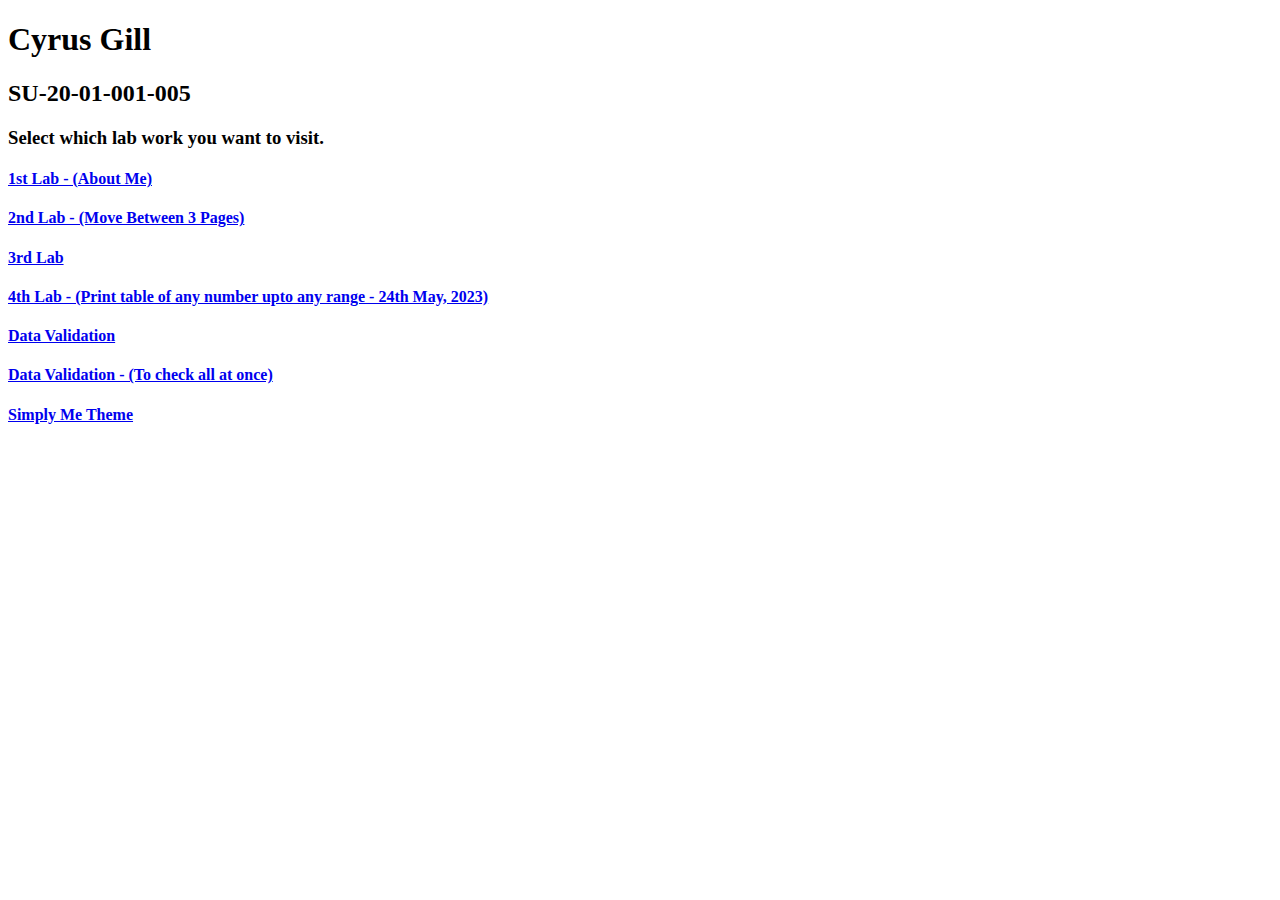
<file: index.html>
<!DOCTYPE html>
<html lang="en">
<head>
    <meta charset="UTF-8">
    <meta http-equiv="X-UA-Compatible" content="IE=edge">
    <meta name="viewport" content="width=device-width, initial-scale=1.0">
    <title>Main Page</title>
</head>
<body>
    <h1>Cyrus Gill</h1>
    <h2>SU-20-01-001-005</h2>
    <!-- <br> -->
    <h3>Select which lab work you want to visit.</h3>
    <a href="./1st Lab/about.html">
        <h4>1st Lab - (About Me)</h4>
    </a>
    <a href="./2nd Lab/index.html">
        <h4>2nd Lab - (Move Between 3 Pages)</h4>
    </a>
    <a href="./3rd Lab/index.html">
        <h4>3rd Lab</h4>
    </a>
    <a href="./4th Lab/index.html">
        <h4>4th Lab - (Print table of any number upto any range - 24th May, 2023)</h4>
    </a> 
    <a href="./Data Validation/index.html">
        <h4>Data Validation</h4>
    </a>
    <a href="./Data Validation (To check all at once)/index.html">
        <h4>Data Validation - (To check all at once)</h4>
    </a>
    <a href="./Simply Me/index.html">
        <h4>Simply Me Theme</h4>
    </a>
</body>
</html>
</file>
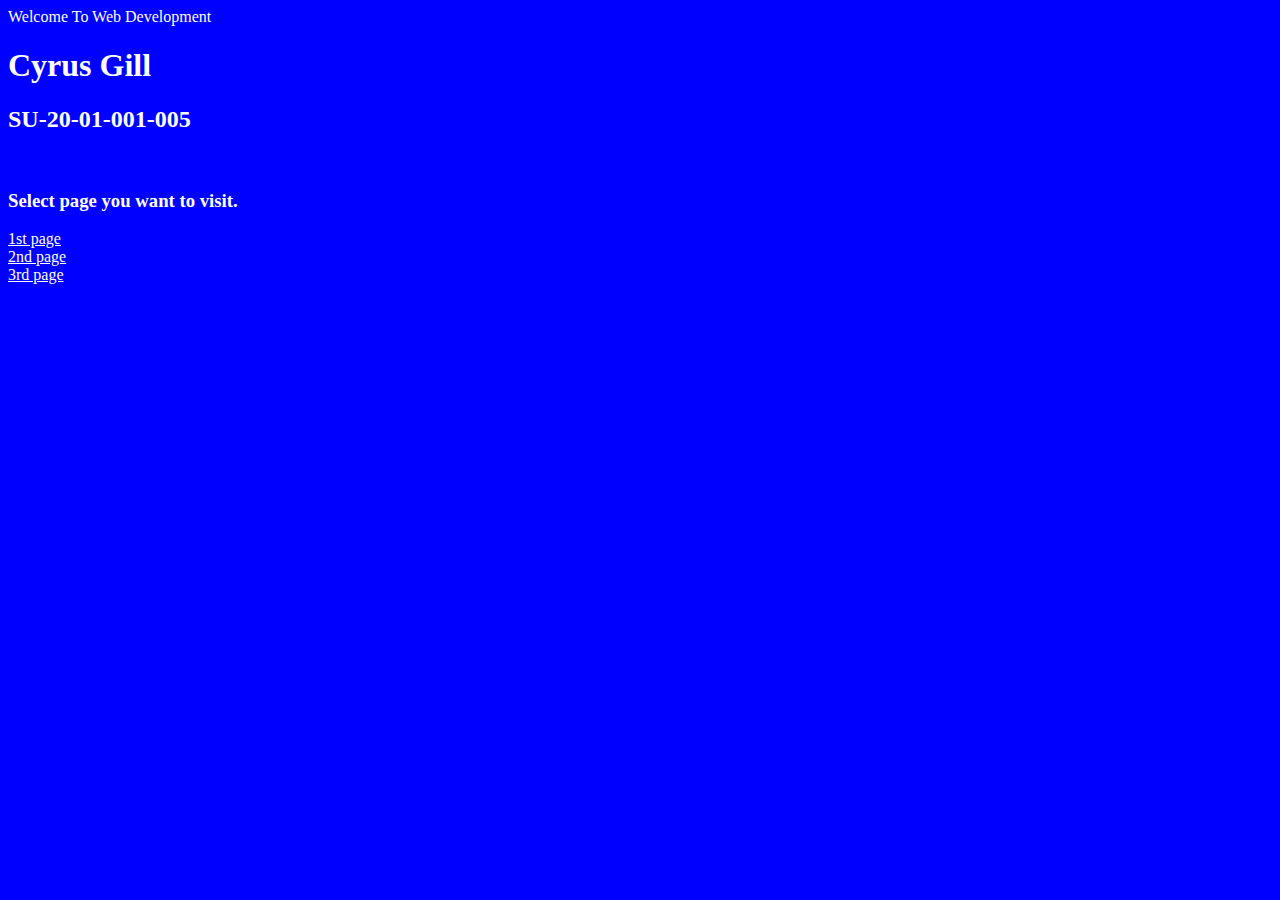
<file: 2nd Lab/index.html>
<html>
<head>
    <title>Home</title>
    <style>
        body{
            background-color: blue;
            color: white;
        }
        a{
            color: white;
        }
    </style>
</head>
<body>
    <!-- 2nd Lab  -->
    Welcome To Web Development
    <h1>Cyrus Gill</h1>
    <h2>SU-20-01-001-005</h2>
    <br>
    <h3>Select page you want to visit.</h3>
    <a href="page1.html">1st page</a> <br>
    <a href="page2.html">2nd page</a> <br>
    <a href="page3.html">3rd page</a> <br>
</body>
</html>
</file>
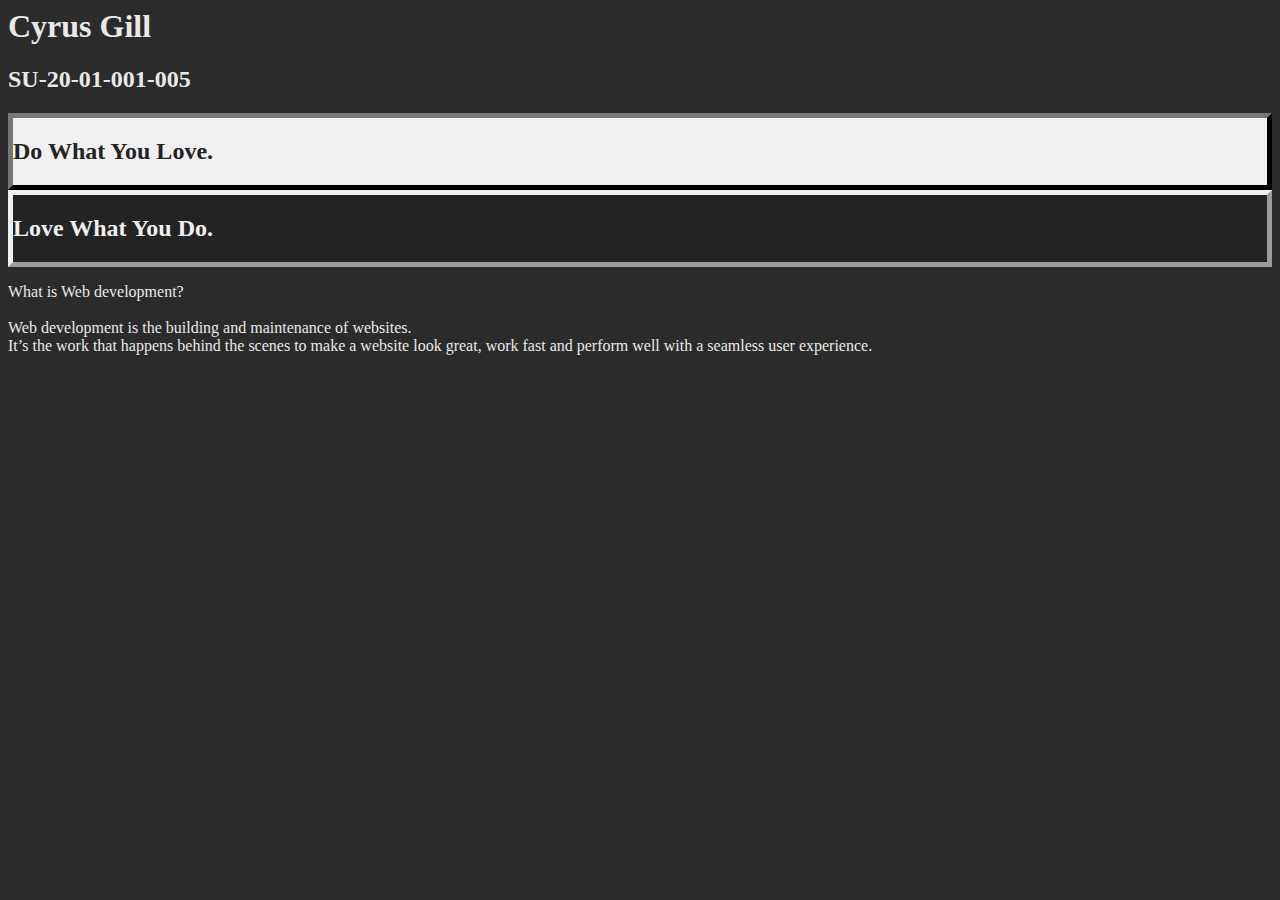
<file: 3rd Lab/index.html>
<html>
<head>
    <title>Home</title>
    <style>
        body{
            color: rgb(233, 233, 233);
            background-color: rgb(43, 43, 43);
        }
        .first-box{
            color: rgb(35, 35, 35);
            border: 5px outset rgb(35, 35, 35);
            background-color: rgb(240, 240, 240);
        }
        .second-box{
            color: rgb(240, 240, 240);
            border: 5px outset rgb(240, 240, 240);
            background-color: rgb(35, 35, 35);
        }
    </style>
</head>
<body>
    <!-- 3rd Lab -->
    <h1>Cyrus Gill</h1>
    <h2>SU-20-01-001-005</h2>
    <div class="first-box">
        <h2>Do What You Love.</h2>
    </div>
    <div class="second-box">
        <h2>Love What You Do.</h2>
    </div>
    <p>
        What is Web development? <br> <br>
        Web development is the building and maintenance of websites. <br>
        It’s the work that happens behind the scenes to make a website look great, work fast and perform well with a seamless user experience.
    </p>
</body>
</html>
</file>
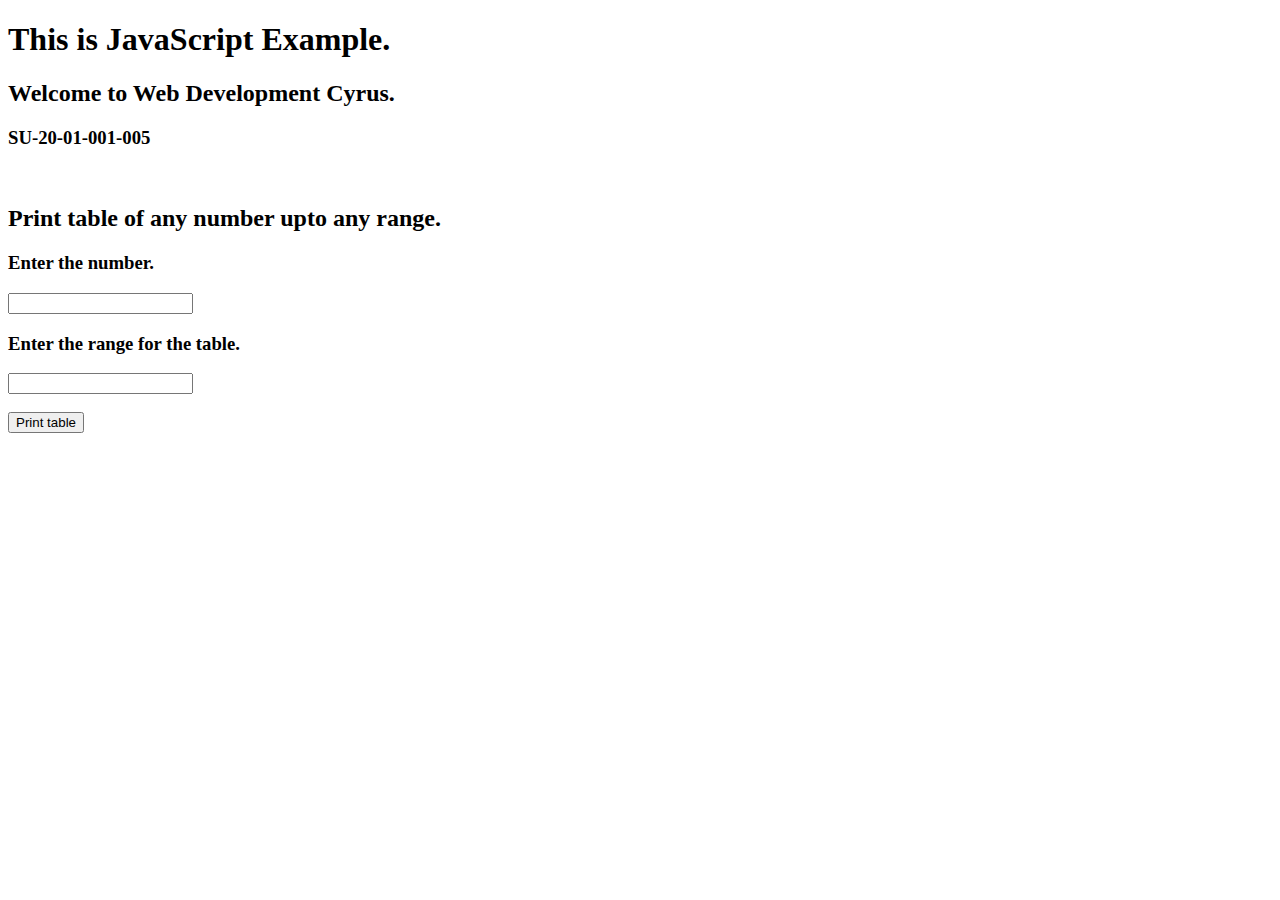
<file: 4th Lab/index.html>
<!DOCTYPE html>
<html>
    <head>
        <title>JS Example</title>
    </head>

    <body>
        <h1>This is JavaScript Example.</h1>
        <h2 id="result"> Welcome to Web Development <span id="name"></span>.</h2>
        <h3>SU-20-01-001-005</h3>
        <br>
        <form name="form1">
            <h2>Print table of any number upto any range.</h2>
            <h3>Enter the number.</h3>
            <input type="text" name="number">
            <h3>Enter the range for the table.</h3>
            <input type="text" name="range">
            <br> <br>
            <input type="button" value="Print table" onclick="fcall()">
        </form>

        <script>
            document.getElementById("name").innerHTML = "Cyrus";

            function fcall()
            {
                n = document.form1.number.value;
                r = document.form1.range.value;
                var b = 0;
                var a = 1;
                for (a=1; a<=r; a++)
                {
                    b = n*a;
                    document.write(n+" x "+a+" = " +b+"<br>");
                }
                alert (n+"'s table will be printed up to "+r)
            }
        </script>    
    </body>
</html>
</file>
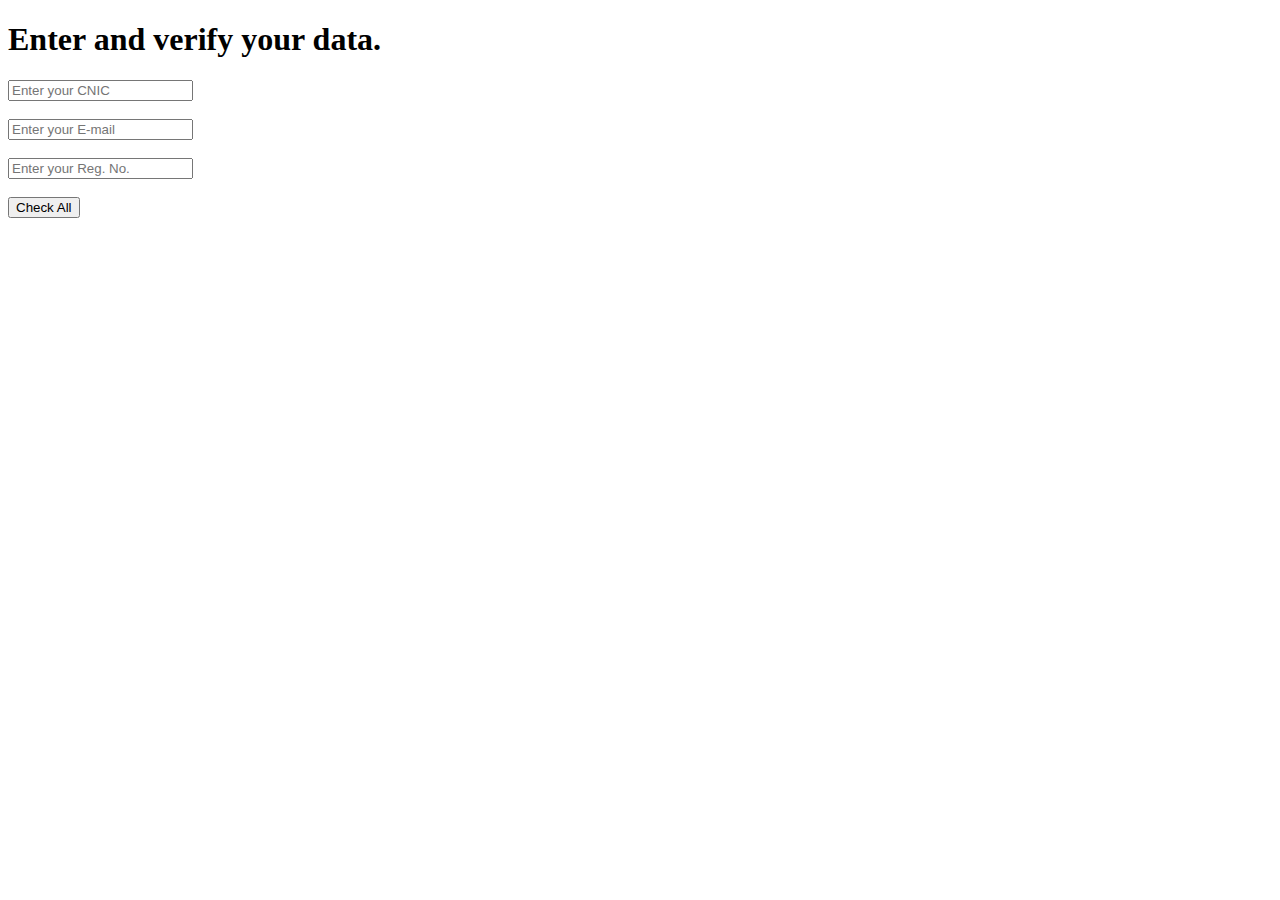
<file: Data Validation (To check all at once)/index.html>
<!DOCTYPE html>
<html>
    <head>
        <title>Data Validation Form</title>
        
        <style>
            /* body{
                background-color: rgb(33, 45, 218);
                color: white;
            } */
        </style>

        <script>
            
            function checkall(){
                var data=document.getElementById("cnic").value;
                const cnicptrn=/\d{5}-\d{7}-\d{1}/;
                if (cnicptrn.test(data)){
                    alert("Your CNIC is Valid.");
                }
                else{
                    alert("Your CNIC is NOT Valid.");
                }

                var data=document.getElementById("email").value;
                const emailptrn=/\w+@\w+.\w{3}/;
                if (emailptrn.test(data)){
                    alert("Your E-mail is Valid.");
                }
                else{
                    alert("Your E-mail is NOT Valid.");
                }

                var data=document.getElementById("reg").value;
                const regptrn1=/SU-\d{2}-\d{2}-\d{3}-\d{3}/;
                const regptrn2=/su-\d{2}-\d{2}-\d{3}-\d{3}/;
                if (regptrn1.test(data) || regptrn2.test(data)){
                    alert("Your Registration Number is Valid.");
                }
                else{
                    alert("Your Registration Number is NOT Valid.");
                }
            }

            // function checkEmail(){
                
            // }

            // function checkReg(){
            // }

        </script>
    </head>

    <body>
        <h1>Enter and verify your data.</h1>
    
        <form>
            <input type="text" id="cnic" placeholder="Enter your CNIC"> <br><br>
            <!-- <button onclick=checkID()>Check CNIC</button> <br><br><br> -->

            <input type="text" id="email" placeholder="Enter your E-mail"> <br><br>
            <!-- <button onclick=checkEmail()>Check E-mail</button> <br><br><br> -->

            <input type="text" id="reg" placeholder="Enter your Reg. No."> <br><br>
            <button onclick=checkall()>Check All</button>
        </form>
    </body>
</html>
</file>
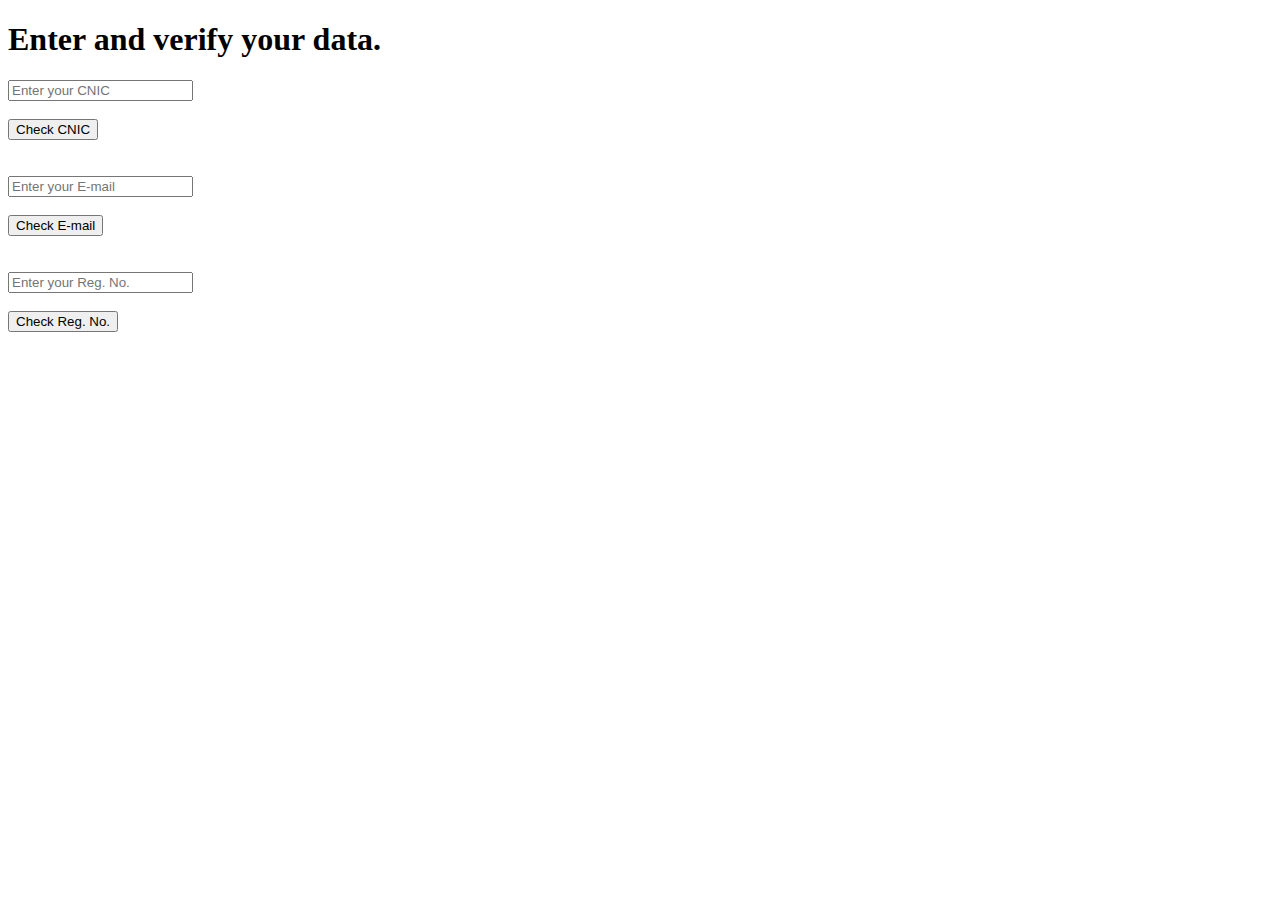
<file: Data Validation/index.html>
<!DOCTYPE html>
<html>
    <head>
        <title>Data Validation Form</title>

        <script>
            
            function checkID(){
                var data=document.getElementById("cnic").value;
                const pattern=/\d{5}-\d{7}-\d{1}/;
                if (pattern.test(data)){
                    alert("Your CNIC is Valid.");
                }
                else{
                    alert("Your CNIC is NOT Valid.");
                }
            }

            function checkEmail(){
                var data=document.getElementById("email").value;
                const pattern=/\w+@\w+.\w{3}/;
                if (pattern.test(data)){
                    alert("Your E-mail is Valid.");
                }
                else{
                    alert("Your E-mail is NOT Valid.");
                }
            }

            function checkReg(){
                var data=document.getElementById("reg").value;
                const pattern=/SU-\d{2}-\d{2}-\d{3}-\d{3}/;
                const pattern2=/su-\d{2}-\d{2}-\d{3}-\d{3}/;
                if (pattern.test(data) || pattern2.test(data)){
                    alert("Your Registration Number is Valid.");
                }
                else{
                    alert("Your Registration Number is NOT Valid.");
                }
            }

        </script>
    </head>

    <body>
        <h1>Enter and verify your data.</h1>
    
        <form>
            <input type="text" id="cnic" placeholder="Enter your CNIC"> <br><br>
            <button onclick=checkID()>Check CNIC</button> <br><br><br>

            <input type="text" id="email" placeholder="Enter your E-mail"> <br><br>
            <button onclick=checkEmail()>Check E-mail</button> <br><br><br>

            <input type="text" id="reg" placeholder="Enter your Reg. No."> <br><br>
            <button onclick=checkReg()>Check Reg. No.</button>
        </form>
    </body>
</html>
</file>
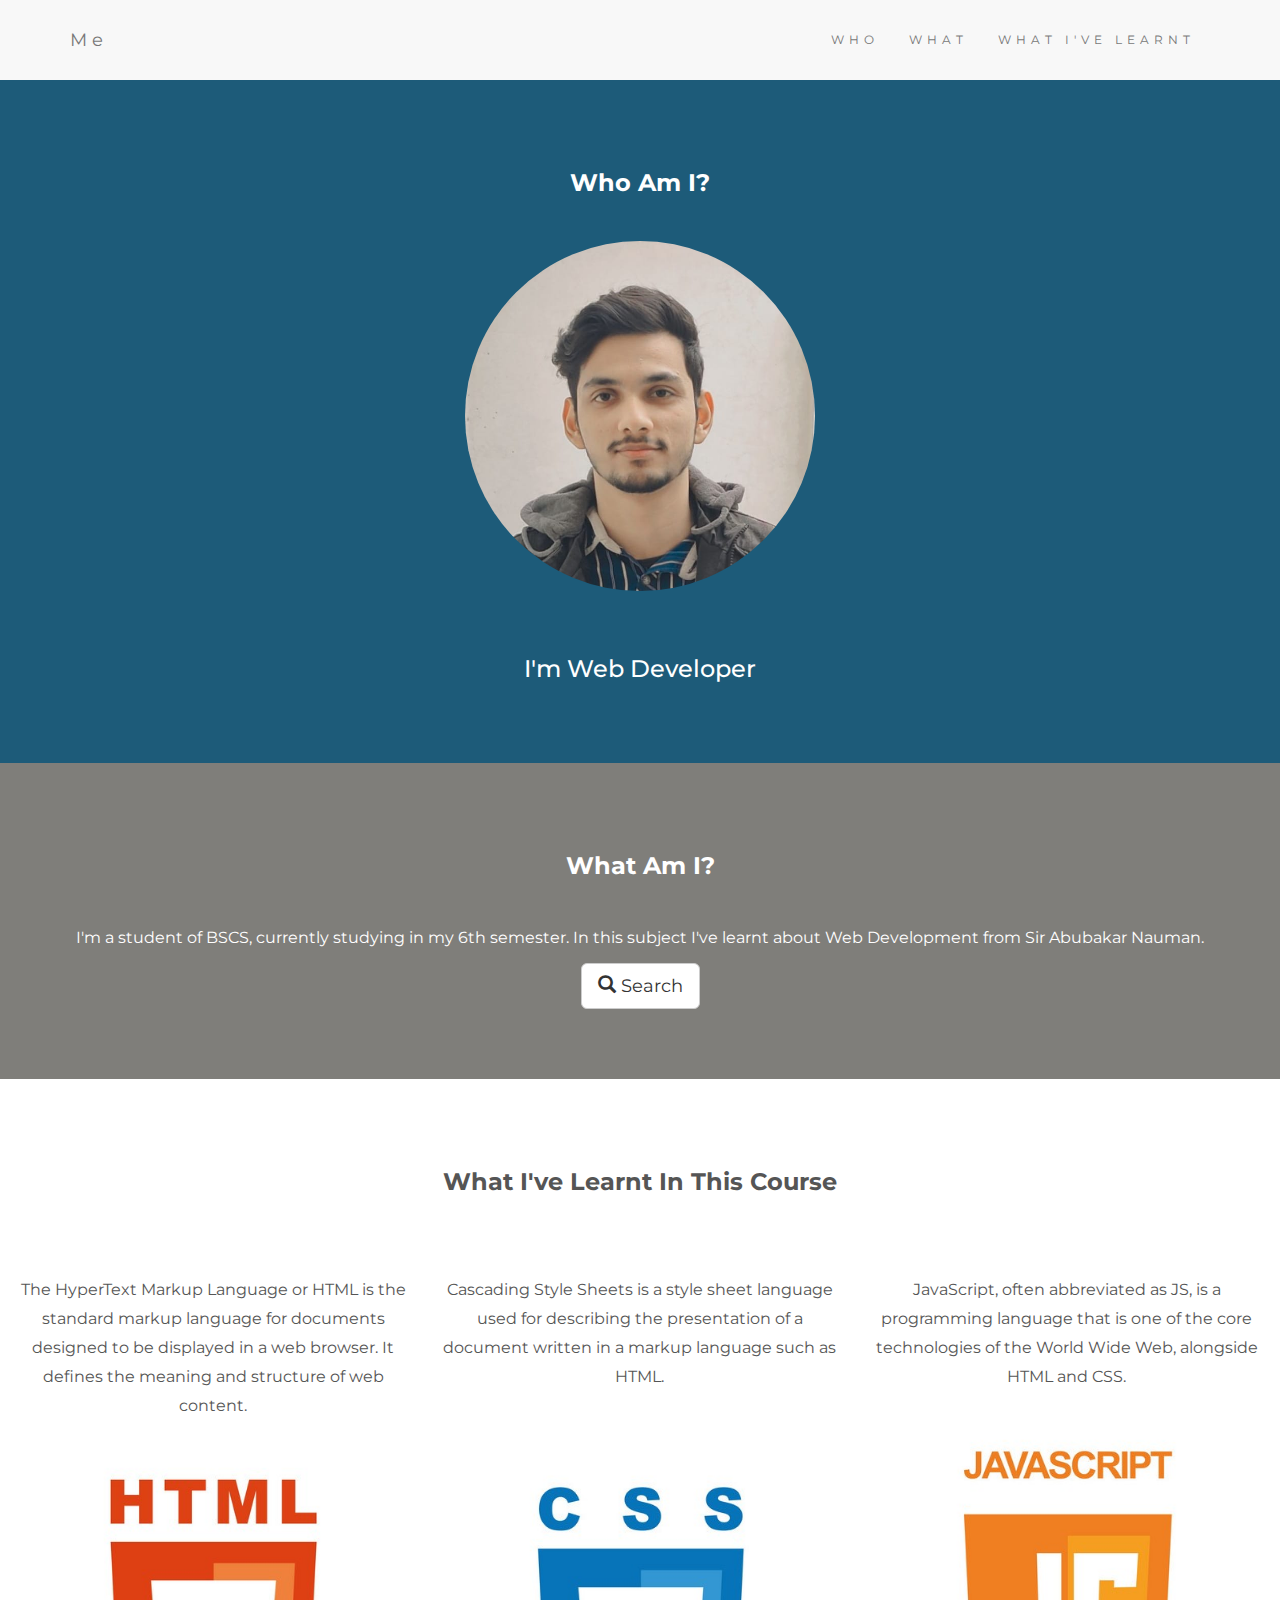
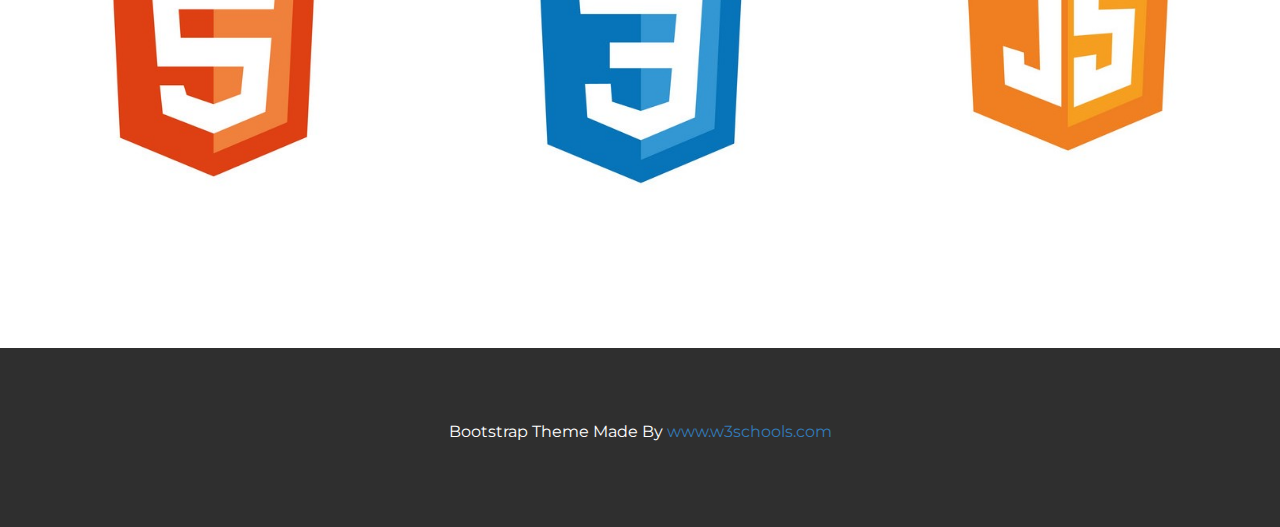
<file: Simply Me/index.html>
<!DOCTYPE html>
<html lang="en">
<head>
  <!-- Theme Made By www.w3schools.com - No Copyright -->
  <title>Bootstrap Theme Simply Me</title>
  <meta charset="utf-8">
  <meta name="viewport" content="width=device-width, initial-scale=1">
  <link rel="stylesheet" href="https://maxcdn.bootstrapcdn.com/bootstrap/3.4.1/css/bootstrap.min.css">
  <link href="https://fonts.googleapis.com/css?family=Montserrat" rel="stylesheet">
  <script src="https://ajax.googleapis.com/ajax/libs/jquery/3.6.4/jquery.min.js"></script>
  <script src="https://maxcdn.bootstrapcdn.com/bootstrap/3.4.1/js/bootstrap.min.js"></script>
  <style>
  body {
    font: 20px Montserrat, sans-serif;
    line-height: 1.8;
    color: #f5f6f7;
  }
  .title{
    font-weight: bold;
  }
  p {font-size: 16px;}
  .margin {margin-bottom: 45px;}
  .bg-1 { 
    background-color: #1D5B79; /* Green */
    color: #ffffff;
  }
  .bg-2 { 
    background-color: #7F7E7A; /* Dark Blue */
    color: #ffffff;
  }
  .bg-3 { 
    background-color: #ffffff; /* White */
    color: #555555;
  }
  .bg-4 { 
    background-color: #2f2f2f; /* Black Gray */
    color: #fff;
  }
  .container-fluid {
    padding-top: 70px;
    padding-bottom: 70px;
  }
  .navbar {
    padding-top: 15px;
    padding-bottom: 15px;
    border: 0;
    border-radius: 0;
    margin-bottom: 0;
    font-size: 12px;
    letter-spacing: 5px;
  }
  .navbar-nav  li a:hover {
    color: #1abc9c !important;
  }
  </style>
</head>
<body>

<!-- Navbar -->
<nav class="navbar navbar-default">
  <div class="container">
    <div class="navbar-header">
      <button type="button" class="navbar-toggle" data-toggle="collapse" data-target="#myNavbar">
        <span class="icon-bar"></span>
        <span class="icon-bar"></span>
        <span class="icon-bar"></span>                        
      </button>
      <a class="navbar-brand" href="#">Me</a>
    </div>
    <div class="collapse navbar-collapse" id="myNavbar">
      <ul class="nav navbar-nav navbar-right">
        <li><a href="#">WHO</a></li>
        <li><a href="#">WHAT</a></li>
        <li><a href="#">WHAT I'VE LEARNT</a></li>
      </ul>
    </div>
  </div>
</nav>

<!-- First Container -->
<div class="container-fluid bg-1 text-center">
  <h3 class="margin title">Who Am I?</h3>
  <img src="pfp.jpg" class="img-responsive img-circle margin" style="display:inline" alt="Bird" width="350" height="350">
  <h3>I'm Web Developer</h3>
</div>

<!-- Second Container -->
<div class="container-fluid bg-2 text-center">
  <h3 class="margin title">What Am I?</h3>
  <p>I'm a student of BSCS, currently studying in my 6th semester. In this subject I've learnt about Web Development from Sir Abubakar Nauman.</p>
  <a href="#" class="btn btn-default btn-lg">
    <span class="glyphicon glyphicon-search"></span> Search
  </a>
</div>

<!-- Third Container (Grid) -->
<div class="container-fluid bg-3 text-center">    
  <h3 class="margin title">What I've Learnt In This Course</h3><br>
  <div class="row">
    <div class="col-sm-4">
      <p>The HyperText Markup Language or HTML is the standard markup language for documents designed to be displayed in a web browser. It defines the meaning and structure of web content.</p>
      <img src="html.jpg" class="img-responsive margin" style="width:100%" alt="Image">
    </div>
    <div class="col-sm-4"> 
      <p>Cascading Style Sheets is a style sheet language used for describing the presentation of a document written in a markup language such as HTML.</p> <br>
      <img src="css.jpg" class="img-responsive margin" style="width:100%" alt="Image">
    </div>
    <div class="col-sm-4"> 
      <p>JavaScript, often abbreviated as JS, is a programming language that is one of the core technologies of the World Wide Web, alongside HTML and CSS.</p>
      <img src="js.jpg" class="img-responsive margin" style="width:100%" alt="Image">
    </div>
  </div>
</div>

<!-- Footer -->
<footer class="container-fluid bg-4 text-center">
  <p>Bootstrap Theme Made By <a href="https://www.w3schools.com">www.w3schools.com</a></p> 
</footer>

</body>
</html>
</file>
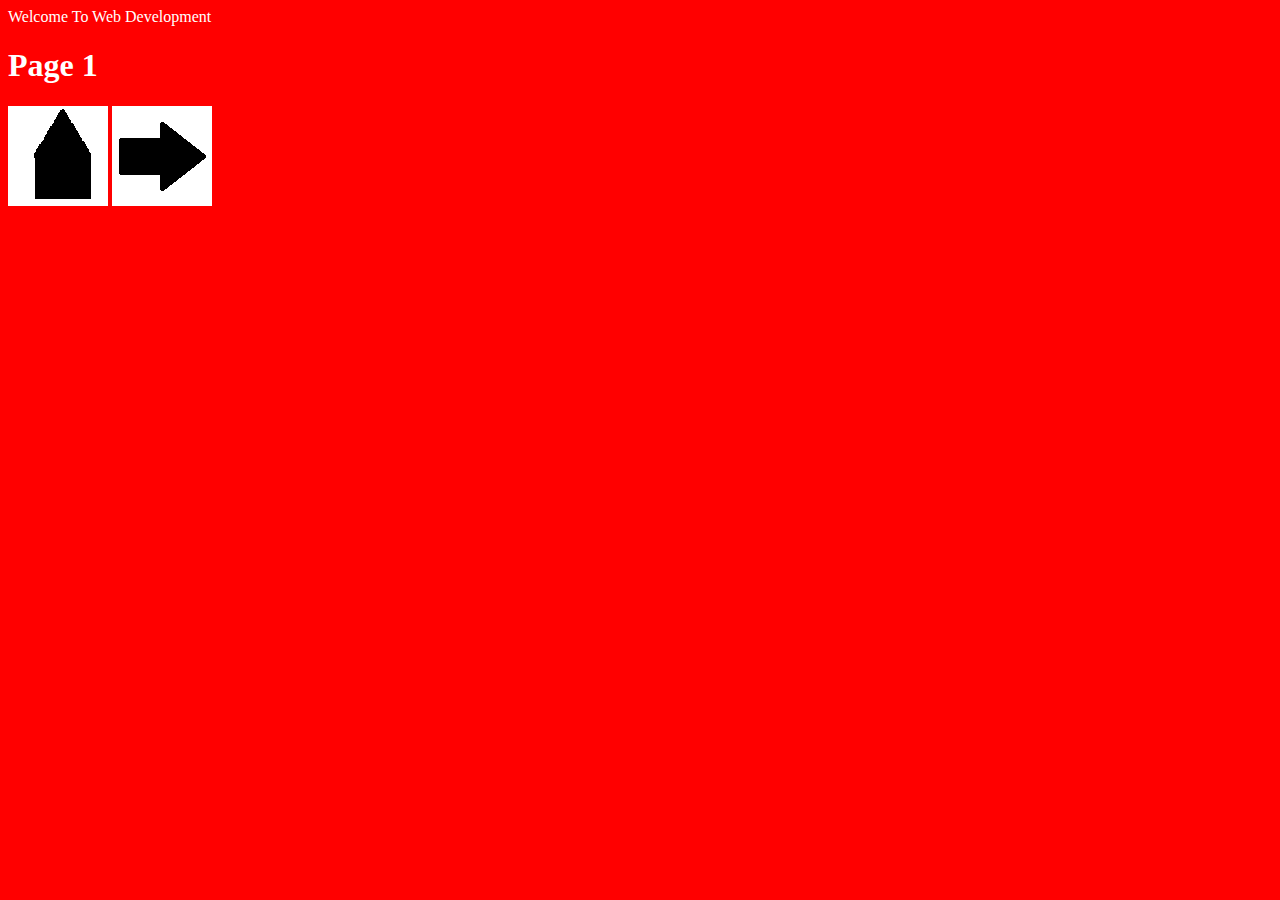
<file: page1.html>
<html>
<head>
    <title>1st Page</title>
    <style>
        body{
            background-color: Red;
            color: white;
        }
    </style>
</head>
<body>
    Welcome To Web Development
    <h1>Page 1</h1>
    <a href="index.html"><img src="./Home.png"></a>
    <a href="page2.html"><img src="./Arrow_Right.png"></a> <br>
</body>
</html>
</file>
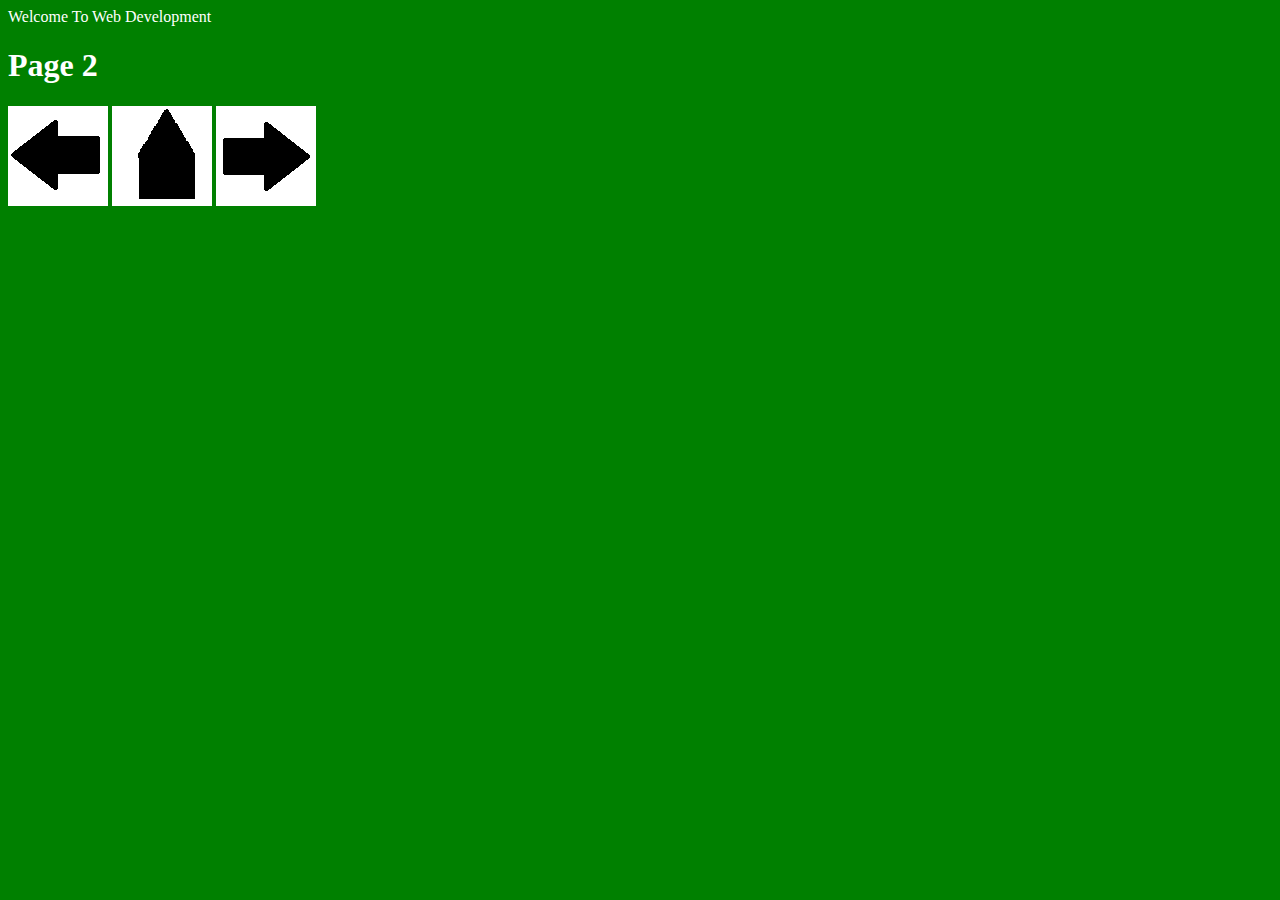
<file: page2.html>
<html>
<head>
    <title>2nd Page</title>
    <style>
        body{
            background-color: Green;
            color: white;
        }
    </style>
</head>
<body>
    Welcome To Web Development
    <h1>Page 2</h1>
    <a href="page1.html"><img src="./Arrow_Left.png"></a>
    <a href="index.html"><img src="./Home.png"></a>
    <a href="page3.html"><img src="./Arrow_Right.png"></a> <br>
</body>
</html>
</file>
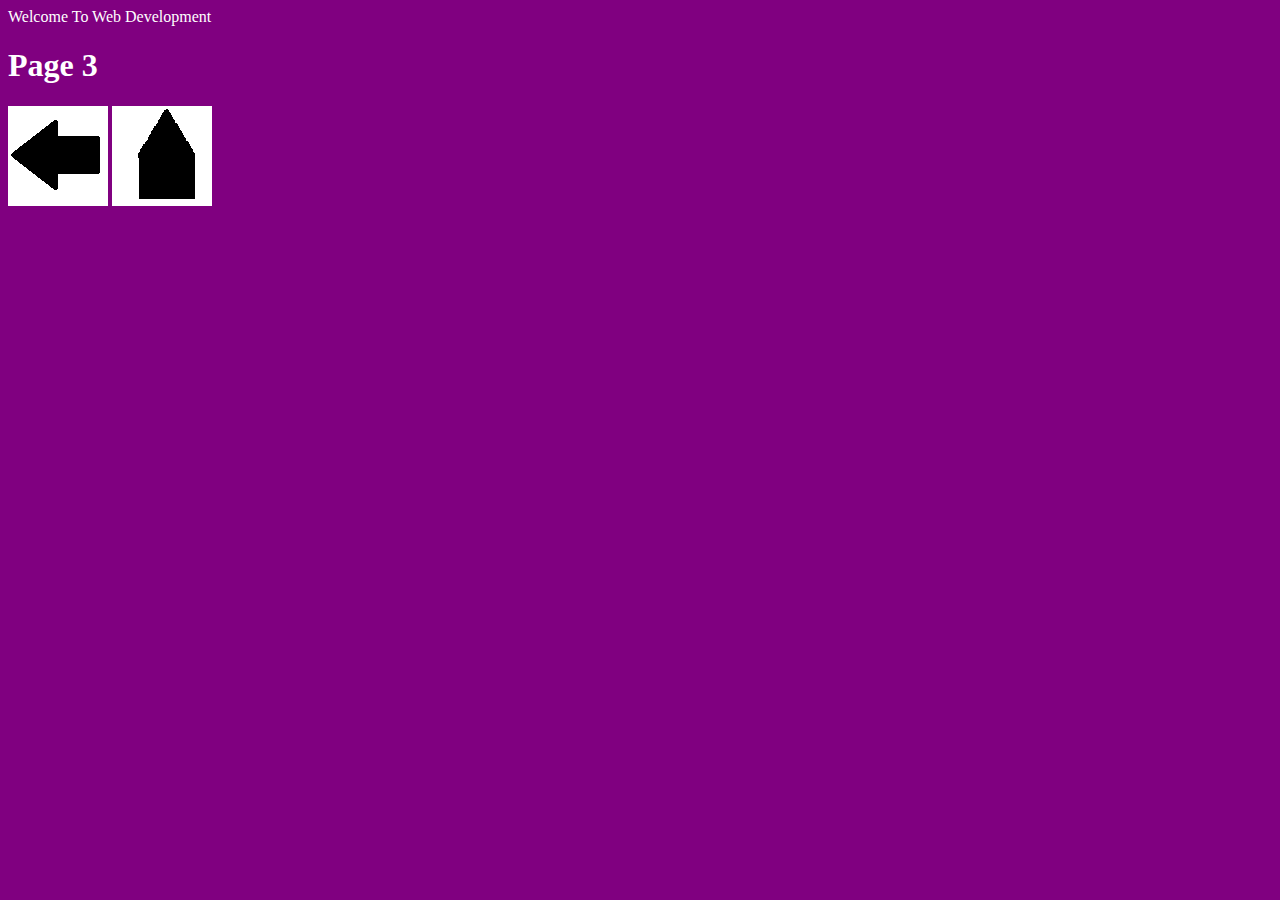
<file: page3.html>
<html>
<head>
    <title>3rd Page</title>
    <style>
        body{
            background-color: Purple;
            color: white;
        }
    </style>
</head>
<body>
    Welcome To Web Development
    <h1>Page 3</h1>
    <a href="page2.html"><img src="./Arrow_Left.png"></a>
    <a href="index.html"><img src="./Home.png"></a>
</body>
</html>
</file>
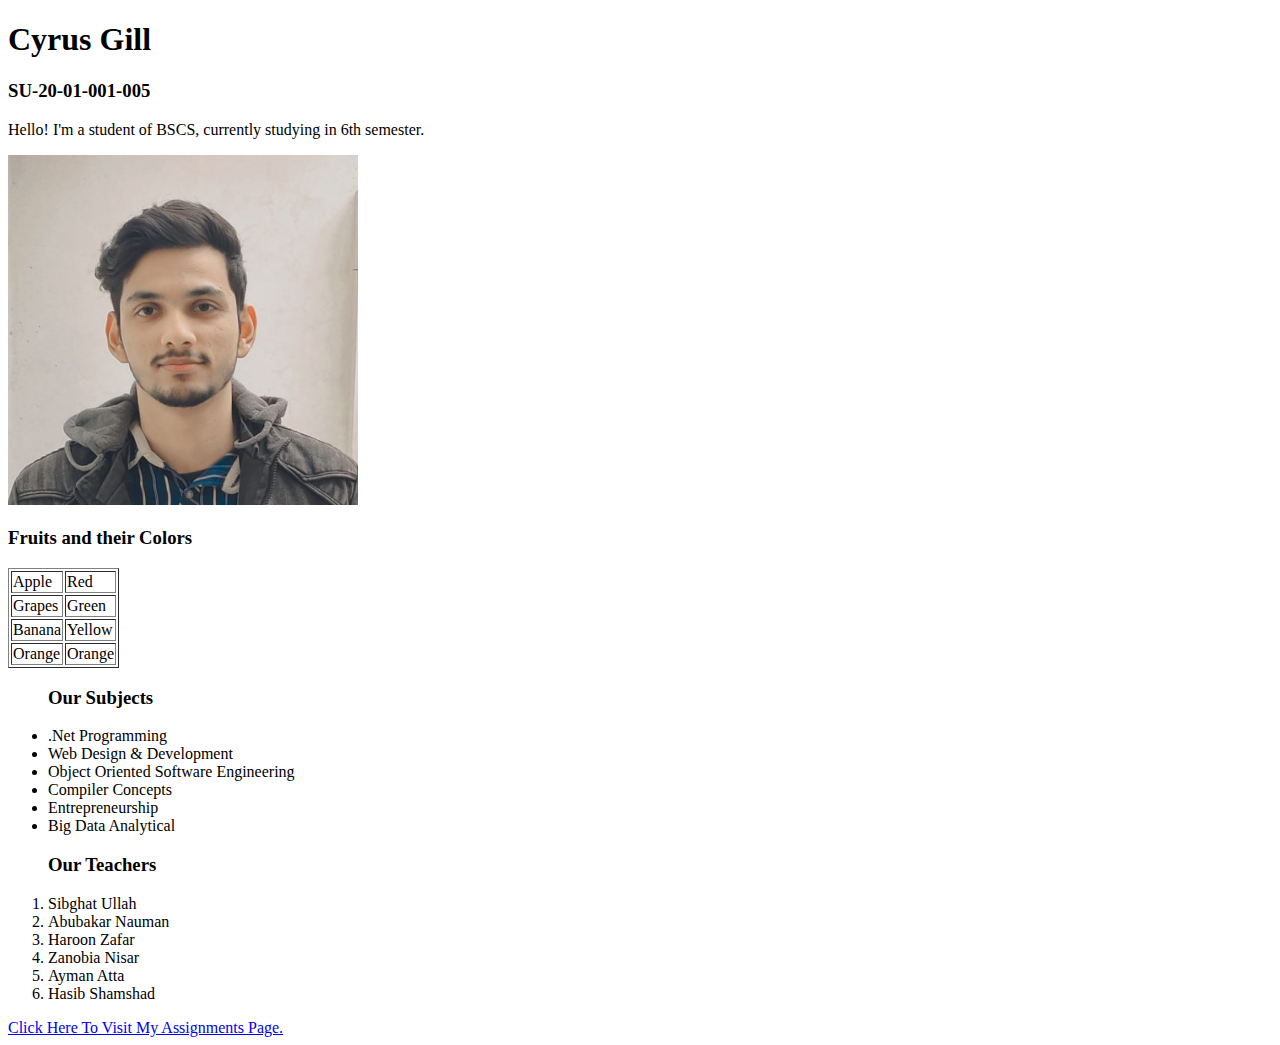
<file: 1st Lab/about.html>
<!DOCTYPE html>
<html lang="en">
<head>
    <meta charset="UTF-8">
    <meta http-equiv="X-UA-Compatible" content="IE=edge">
    <meta name="viewport" content="width=device-width, initial-scale=1.0">
    <title>My First Web Page</title>
</head>
<body>
    <h1>Cyrus Gill</h1>    
    <h3>SU-20-01-001-005</h3>
    <p>Hello! I'm a student of BSCS, currently studying in 6th semester.</p>
    <img src="pfp.jpg" width="350px">
    <br>

    <h3>Fruits and their Colors</h3>
    <table border="1">
        <tr>
            <td>Apple</td>
            <td>Red</td>
        </tr>
        <tr>
            <td>Grapes</td>
            <td>Green</td>
        </tr>
        <tr>
            <td>Banana</td>
            <td>Yellow</td>
        </tr>
        <tr>
            <td>Orange</td>
            <td>Orange</td>
        </tr>
    </table>
    <ul> <h3>Our Subjects</h3>
        <li>.Net Programming</li>
        <li>Web Design & Development</li>
        <li>Object Oriented Software Engineering</li>
        <li>Compiler Concepts</li>
        <li>Entrepreneurship</li>
        <li>Big Data Analytical</li>
    </ul>
    <ol> <h3>Our Teachers</h3>
        <li>Sibghat Ullah</li>
        <li>Abubakar Nauman</li>
        <li>Haroon Zafar</li>
        <li>Zanobia Nisar</li>
        <li>Ayman Atta</li>
        <li>Hasib Shamshad</li>
    </ol>

    <a href="https://cyrusgill.github.io/WebD_Assignments/">Click Here To Visit My Assignments Page.</a>
    </body>
</html>
</file>
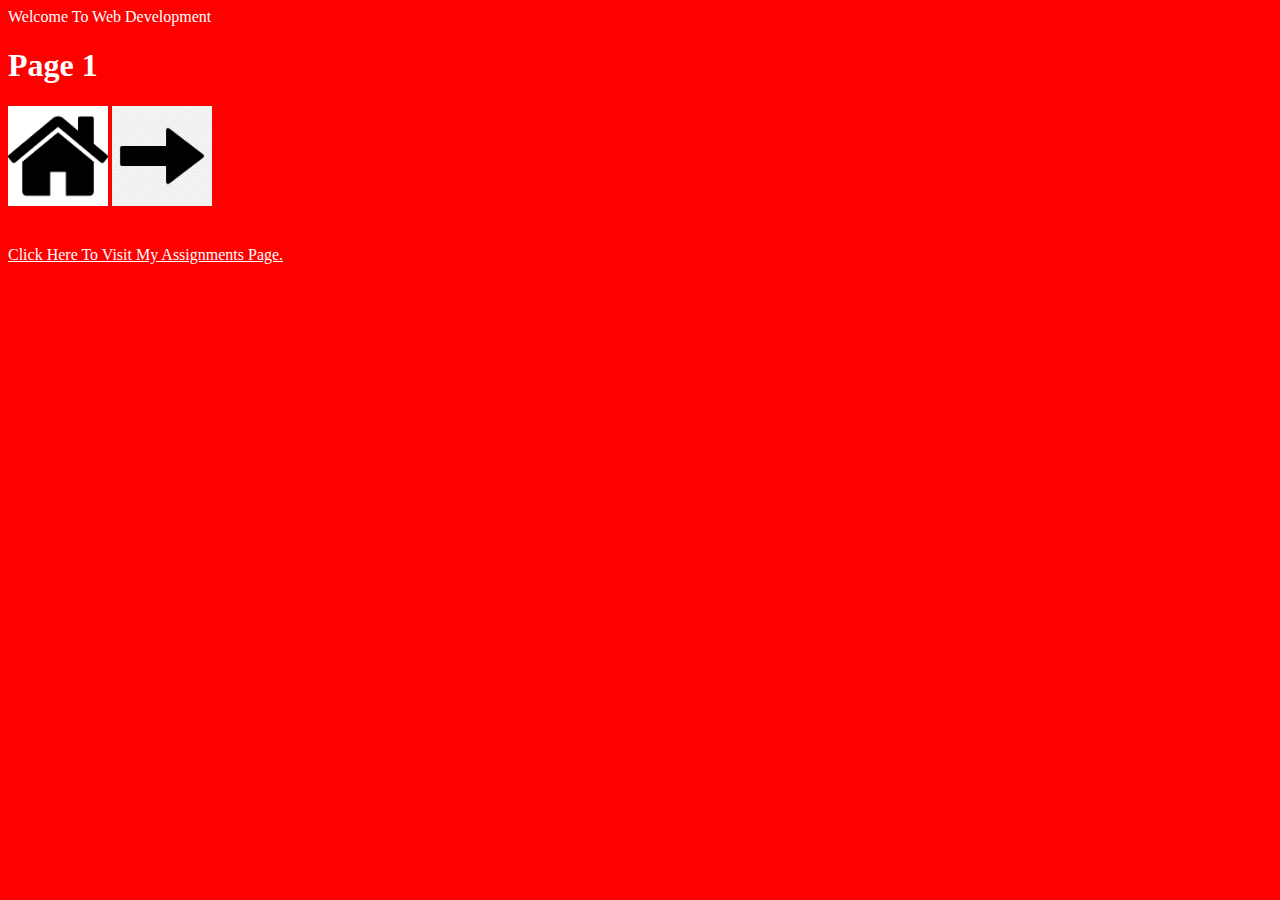
<file: 2nd Lab/page1.html>
<html>
<head>
    <title>1st Page</title>
    <style>
        body{
            background-color: Red;
            color: white;
        }
    </style>
</head>
<body>
    Welcome To Web Development
    <h1>Page 1</h1>
    <a href="index.html"><img src="./imgs/Home.png" width="100px"></a>
    <a href="page2.html"><img src="./imgs/Arrow_Right.png" width="100px"></a> <br>
    <br><br>
    <a href="https://cyrusgill.github.io/WebD_Assignments/" style="color: white;">Click Here To Visit My Assignments Page.</a>
</body>
</html>
</file>
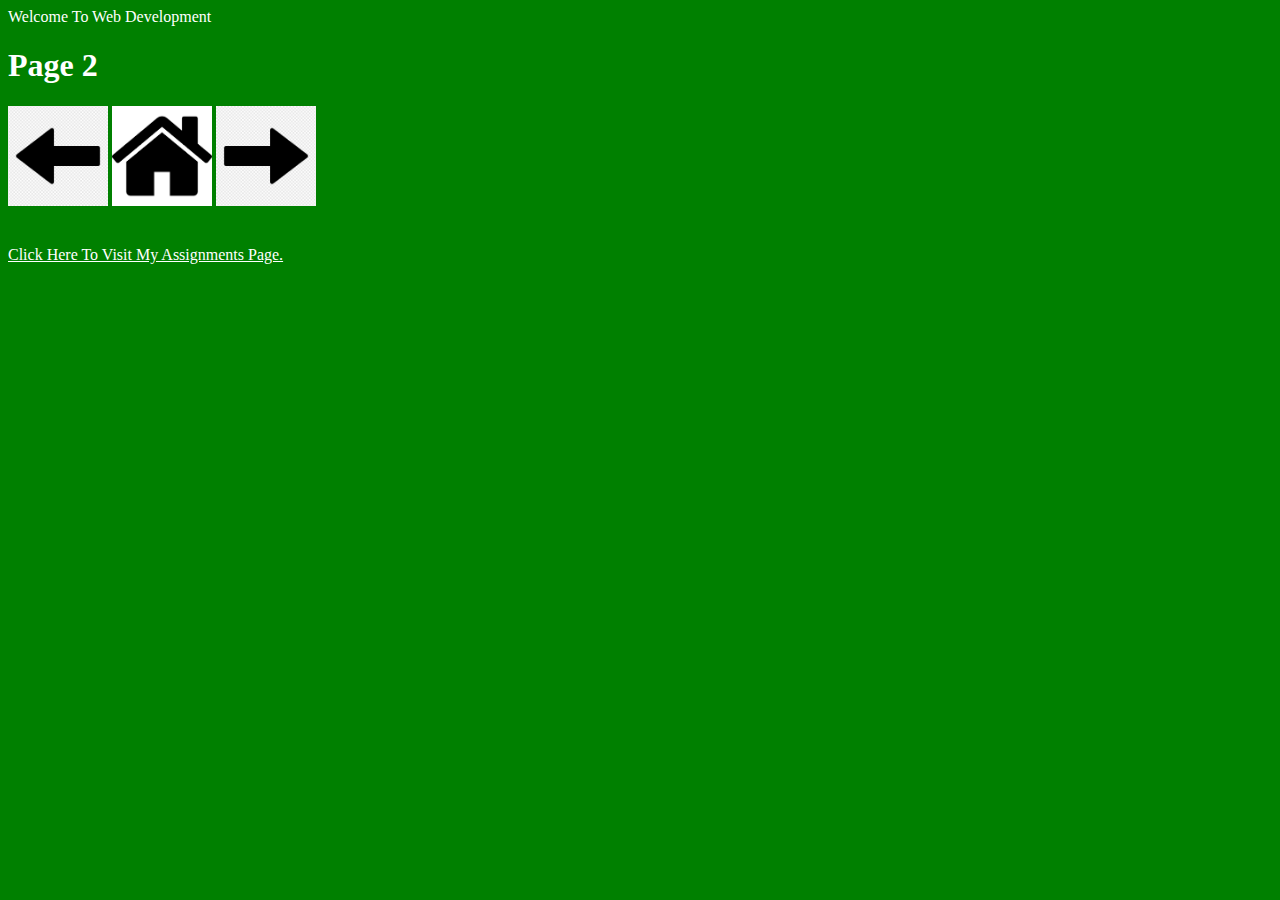
<file: 2nd Lab/page2.html>
<html>
<head>
    <title>2nd Page</title>
    <style>
        body{
            background-color: Green;
            color: white;
        }
    </style>
</head>
<body>
    Welcome To Web Development
    <h1>Page 2</h1>
    <a href="page1.html"><img src="./imgs/Arrow_Left.png" width="100px"></a>
    <a href="index.html"><img src="./imgs/Home.png" width="100px"></a>
    <a href="page3.html"><img src="./imgs/Arrow_Right.png" width="100px"></a> <br>
    <br><br>
    <a href="https://cyrusgill.github.io/WebD_Assignments/" style="color: white;">Click Here To Visit My Assignments Page.</a>
</body>
</html>
</file>
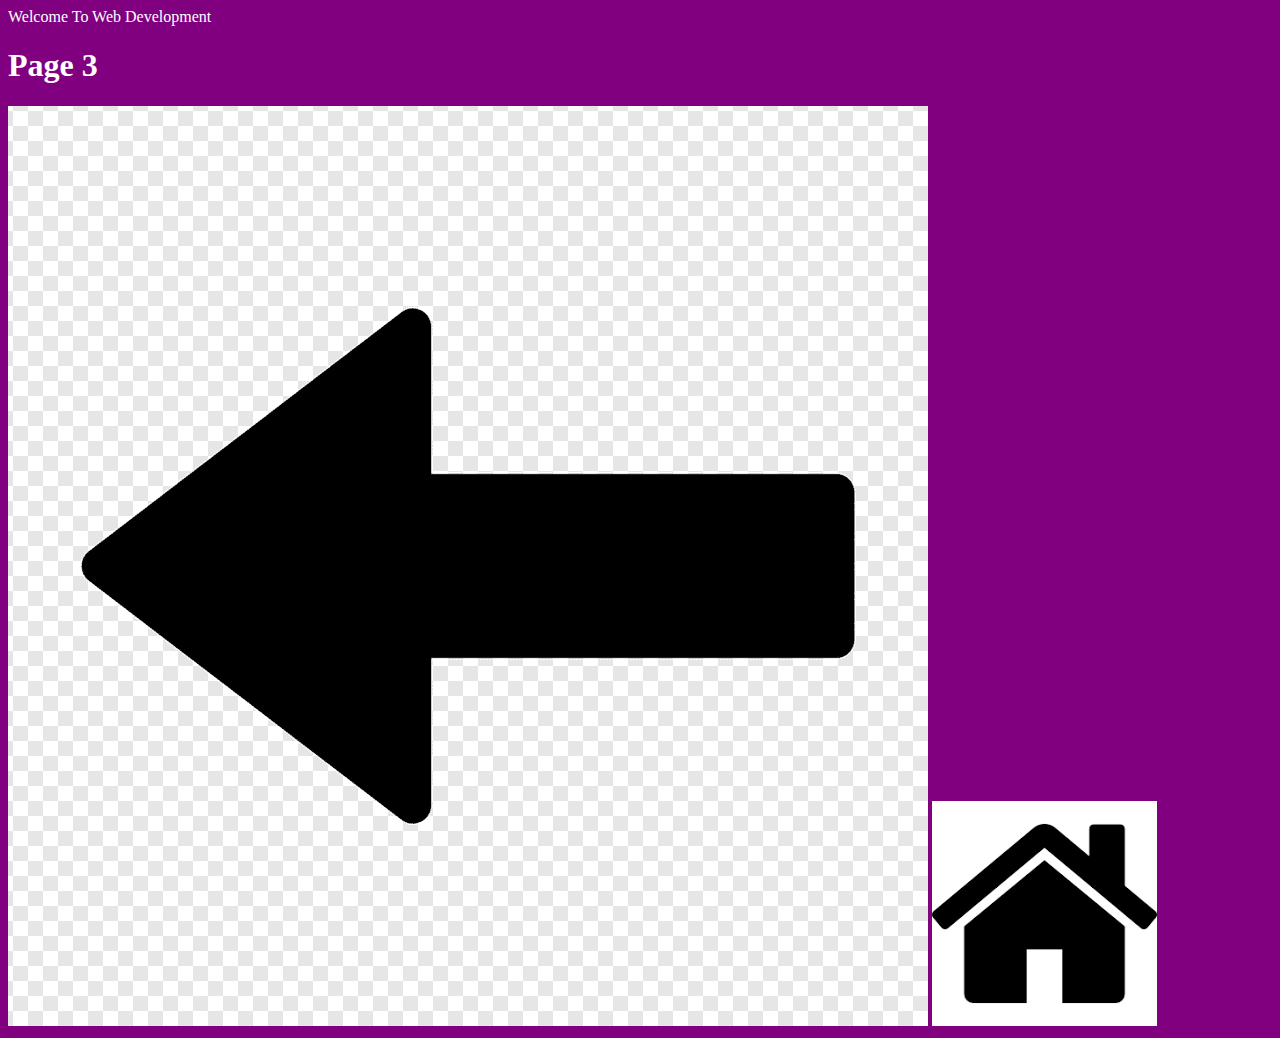
<file: 2nd Lab/page3.html>
<html>
<head>
    <title>3rd Page</title>
    <style>
        body{
            background-color: Purple;
            color: white;
        }
    </style>
</head>
<body>
    Welcome To Web Development
    <h1>Page 3</h1>
    <a href="page2.html"><img src="./Arrow_Left.png"></a>
    <a href="index.html"><img src="./Home.png"></a>
</body>
</html>
</file>
